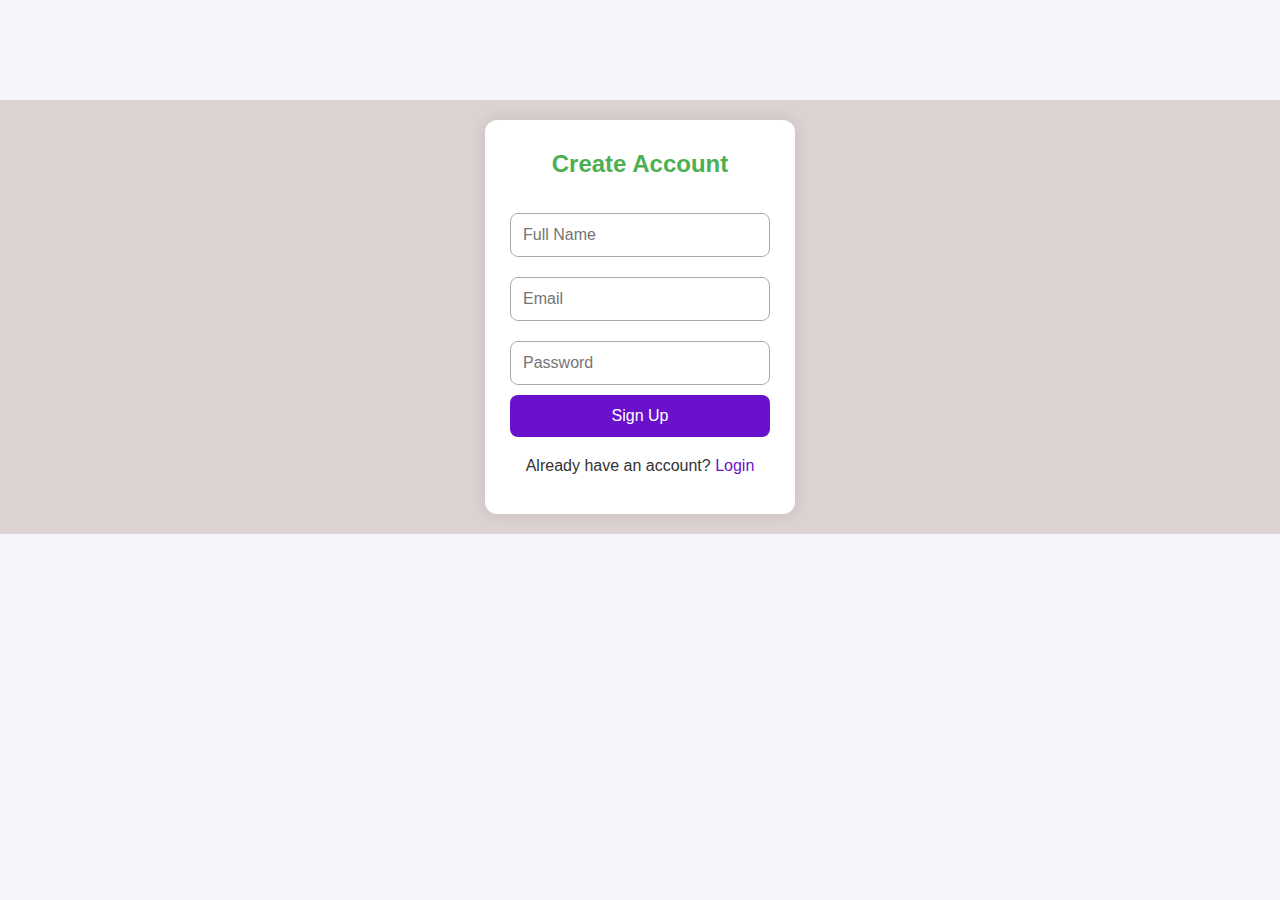
<file: login/index.html>
<!DOCTYPE html>
<html lang="en">
<head>
<meta charset="UTF-8">
<meta name="viewport" content="width=device-width, initial-scale=1.0">
<title>Login | Signup</title>
<link rel="stylesheet" href="style.css">
</head>
<body>

<div class="auth-box">

    <div id="signupBox" class="box">
        <h2>Create Account</h2>
        <input type="text" id="su_name" placeholder="Full Name">
        <input type="email" id="su_email" placeholder="Email">
        <input type="password" id="su_pass" placeholder="Password">
        <button onclick="signup()">Sign Up</button>
        <p>Already have an account? <span onclick="showLogin()">Login</span></p>
        <p class="msg" id="signupMsg"></p>
    </div>

    <div id="loginBox" class="box" style="display:none;">
        <h2>Login</h2>
        <input type="email" id="li_email" placeholder="Email">
        <input type="password" id="li_pass" placeholder="Password">
        <button onclick="login()">Login</button>
        <p>Don't have an account? <span onclick="showSignup()">Create one</span></p>
        <p class="msg" id="loginMsg"></p>
    </div>

</div>

<script src="app.js"></script>
</body>
</html>
</file>
<file: login/style.css>
.auth-box {
    width: 350px;
    margin: 100px auto;
    padding: 20px;
}

.box {
    background: #fff;
    padding: 25px;
    border-radius: 12px;
    box-shadow: 0 0 15px rgba(0,0,0,0.1);
}

.box h2 {
    text-align: center;
    margin-bottom: 20px;
}

.box input {
    width: 100%;
    padding: 12px;
    margin: 10px 0;
    border: 1px solid #aaa;
    border-radius: 8px;
}

.box button {
    width: 100%;
    padding: 12px;
    background: #6a11cb;
    border: none;
    color: white;
    border-radius: 8px;
    cursor: pointer;
}

.box span {
    color: #6a11cb;
    cursor: pointer;
}

.msg {
    margin-top: 10px;
    text-align: center;
    color: red;
}


*{
    margin: 0;
    padding: 0;
    box-sizing: border-box;
}

body{
    font-family: Arial, Helvetica, sans-serif;
    background-color: #f5f5f5;
    color: #333;
    line-height: 1.6;
}


.hidden{
    display: none;
}

.page{
    max-width: 800px;
    margin: 2rem auto;
    padding: 2rem;
    background-color: #fff;
    border-radius: 8px;
    box-shadow: 0 0 10px rgba(0,0,0,0.1);
}

h2{
    color: #4CAF50;
    margin-bottom: 1.5rem;
    text-align: center;
}
h3{
    color: #4CAF50;
    margin-bottom: 1rem;
}

form{
    display: flex;
    flex-direction: column;
}

input,textarea{
    padding: 0.75rem;
    margin-bottom: 1rem;
    border: 1px solid #ddd;
    border-radius: 4px;
    font-size: 1rem;
}
button{
    padding: 0.75rem;
    background-color: #4CAF50;
    color: white;
    border: none;
    border-radius: 4px;
    cursor: pointer;
    font-size: 1rem;
    margin-bottom: 1rem;
}

button:hover{
    background-color: #45a049;
}

a{
    color: #4CAF50;
    text-decoration: none;
}
a:hover{
    text-decoration: underline;
}

p{
    text-align: center;
}

header{
    display: flex;
    justify-content: space-between;
    align-items: center;
    margin-bottom: 2rem;
    padding-bottom: 2rem;
    border-bottom: 1px solid #eee;
}

.user-info{
    font-weight: bold;
    color: #4CAF50;
}

#logout-btn{
    background-color: #f44336;
}

 /* login */
 
 
 :root{
    background-color: #f4f5fa;
    --text: #333;
    --primary:#6a11cb ;
    --secondary:#2575fc;
    --card:#fff;
    --muted:#777;
 }
 body.dark{
    --bg: #lele2f;
    --text: #f0f0f0;
    --card:  #2a2a3d;
    --muted: #bbb;

 }

 .hh{
     
      margin-left: 500px;
 }
@media (max-width: 1085px) {
    .hh {
        margin-left: 250px ;
        font-size: 3rem;
    }
 
}

@media (max-width: 800px) {
    .hh {
        margin-left: 130px ;
        font-size: 2.3rem;
    }
 
}



 * {
    margin: 0;
    padding: 0;
    box-sizing: border-box;
 }
 body{
    font-family: 'poppins', sans-serif;
    background-color: rgb(221, 210, 210);
    color: var(--text);
    transition: background 0.3s, color 0.3,;
 }

 header{
    background-color: linear gradient(to right, var(--primary), var(--secondary)  );
    color: rgb(90, 85, 85);
    padding: 1rem 2rem;
    text-align: center;
    font-size: 2rem;
    font-weight: 600;
    position: absolute;
    top: 0;
    left: 0;
    right: 0;
    z-index: 1000;
 }

 #dark-mode{
    position: absolute;
    right: 20px;
    top: 25px;
    background-color: #fff;
    color: #333;
    padding: 6px 12px;
    font-size: 14px;
    border-radius: 8px;
    border: none;
    cursor: pointer;
 }
 
 .search-bar{
    position:sticky ;
    top: 80px;
    z-index: 999;
    background-color: var(--bg);
    width: 100%;
    padding: 10px;
    font-size: 16px;
    border-radius: 8px;
    border: 1px solid #ccc;
    margin: 20PX 0 0;


 }


.container{
    display: flex;
    flex-wrap: wrap;
    max-width: 1200px;
    margin: 30px auto;
    gap: 30px;
    padding: 0 20px;
    margin-top: 140px;
}

.posts-container{
    flex: 2;
    display: flex;
    flex-direction: column;
    gap: 25px;
}

.sidebar {
    position: sticky;
    top: 120px;
    flex: 0 0 280px;     
    background-color: var(--card);
    padding: 20px;
    border-radius: 12px;
    box-shadow: 0 0 10px rgba(0, 0, 0, 0.05);

    height: fit-content;  
}

/* .sidebar{
    position: sticky;
    flex: 1;
    background-color: var(--card);
    padding: 20px;
    border-radius: 12px;
    box-shadow: 0 0 10px rgba(0, 0, 0, 0.05);
} */

.sidebar h3{
    font-size: 20px;
    margin-bottom: 20px;
    border-bottom: 1px solid #ccc;
    padding-bottom: 10px;
}

.sidebar input,
.sidebar button {
    width: 100%;
    padding: 10px;
    margin-bottom: 10px;
    border-radius: 8px;
    font-size: 14px;
}

/* .sidebar input, .sidebar button{
    width: 100%;
    padding: 12px;
    margin-bottom: 15px;
    border: 1px solid #ccc;
    border-radius: 8px;
    font-size: 14px;
} */

.sidebar button{
    background-color: var(--primary);
    color: white;
    border: none;
    cursor: pointer;
}

.sidebar button:hover{
    background-color: var(--secondary);
}

.post{
    background-color: var(--card);
    border-radius: 12px;
    padding: 20px;
    box-shadow: 0 4px 10px  rgba(0, 0, 0, 0.05);
    position: relative;
    margin-bottom: 20px;
}
.post img{
    width: 100%;
    height: 400px;
    object-fit: cover;
    border-radius: 8px;
    margin: 15px 0;
}

.timestamp{
    font-size: 12px;
    color: var(--muted);
    margin-bottom: 10px;
}

.post-footer{
margin-top: 12px;
font-size: 14px;
color: var(--muted);
}

.post button{
    margin: 4px 6px 4px 0;
    padding: 6px 12px;
    font-size: 14px;
    background-color: var(--primary);
    border: none;
    border-radius: 6px;
    color: white;
    cursor: pointer;
}

.post button:hover{
    background-color: var(--secondary);
}

.comments-container{
    border-left: 3px solid #eee;
    padding-left: 15px ;
    margin-top: 10px;

}

.comments-container input{
    width: 90%;
    margin: 5px 0;
    padding: 5px;
    border-radius: 6px;
    border: 1px solid #eee;
}
 
.emoji-burst{
    position: absolute;
    font-size: 24px;
    animation: float-up 0.8s ease-out forwards;
    pointer-events: none;

}

@keyframes float-up{
    0% {
        opacity: 1;
        transform: translateY(0);
    }
    100% {
        opacity: 0;
        transform: translateY(-50px);
    }
}

.reaction-animate {
    animation: bounce 0.4s ease;
}

@keyframes bounce {
    0% {
transform: scale(1);
    }
    30% {
        transform: scale(1.4);
    }
    60%{
        transform: scale(0.9);
    }
    100%{
        transform: scale(1);
    }
}
/* @media (max-width: 900px){
    .container {
        flex-direction: column;
    }
}  */

@media (max-width: 900px) {
    .container {
        flex-direction: column;
        align-items: center;
    }

    .sidebar {
        width: 90%;
        flex: unset;
        position: relative;
        top: 0;
    }
}
</file>
